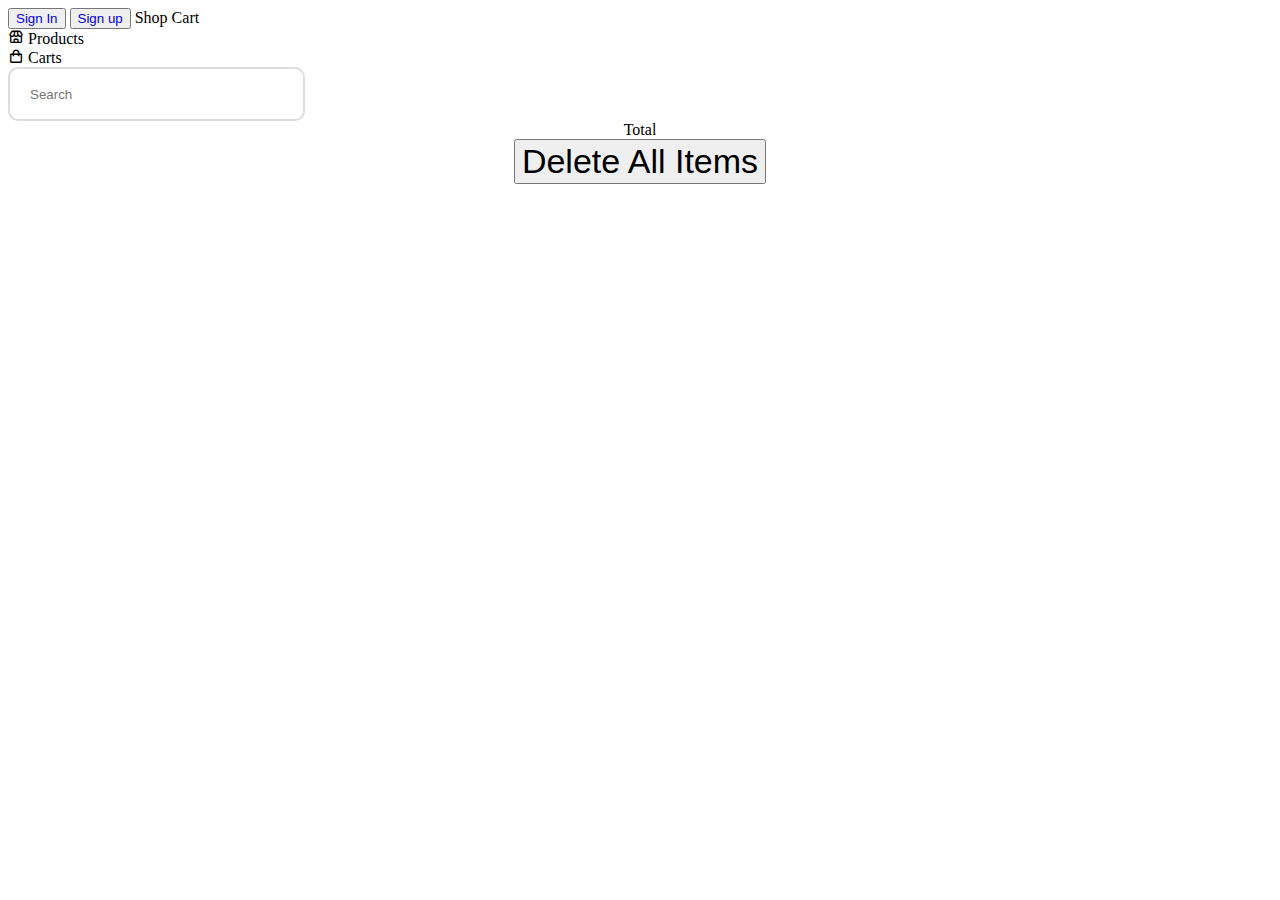
<file: index.html>
<!DOCTYPE html>
<html lang="en">

<head>
    <meta charset="UTF-8">
    <meta http-equiv="X-UA-Compatible" content="IE=edge">
    <meta name="viewport" content="width=device-width, initial-scale=1.0">
    <title>Products</title>

    <link href="https://cdn.jsdelivr.net/npm/bootstrap@5.2.1/dist/css/bootstrap.min.css" rel="stylesheet"
        integrity="sha384-iYQeCzEYFbKjA/T2uDLTpkwGzCiq6soy8tYaI1GyVh/UjpbCx/TYkiZhlZB6+fzT" crossorigin="anonymous">
    <script src="https://cdn.jsdelivr.net/npm/bootstrap@5.2.1/dist/js/bootstrap.bundle.min.js"
        integrity="sha384-u1OknCvxWvY5kfmNBILK2hRnQC3Pr17a+RTT6rIHI7NnikvbZlHgTPOOmMi466C8"
        crossorigin="anonymous"></script>
    <link rel="stylesheet" href="style.css">
    <link href='https://unpkg.com/boxicons@2.1.2/css/boxicons.min.css' rel='stylesheet'>

</head>

<body class="bg-dark" onload="onloadPage()">

    <!-- Header Start -->
    <header class="bg-light text-dark  text-dark  display-6 text-center  headerPadd" >
    </header>

    <header class="bg-warning text-dark p-2 display-6 "> 
            <button type="button" class="btn btn-light m-2 float-end"><a class="text-dark"  href="signin.html"> Sign In </a></button>
            <button type="button" class="btn btn-light m-2 float-end"><a class="text-dark" href="signup.html"> Sign up </a></button>
            Shop Cart
    </header>
    <!-- Header End -->

    <!-- Category Header  -->
    <div class="bg-light text-dark opacity-25 row mb-4 p-2 display-6">

        <div class="col-7 text-center">
            <span><i class='bx bx-store '></i></span> Products
        </div>
        <div class="col-5 text-center">
            <span><i class='bx bx-shopping-bag'></i></span> Carts
        </div>
    </div>

    <!-- Products And Carts Start -->
    <div class="container">
        <input class="search-bar m-2" type="text" placeholder="Search" onkeyup="onChangeSearchKeyWord(this) ">

        <div class="row">
            <!-- Products -->
            <div id="products" class="col-9 row">





            </div>
            <!-- Cash Carts -->
            <div id="cards" class="col-3">
            </div>
        </div>
    </div>
    <!-- Products And Carts End -->

    <!-- Total -->
    <div class="row flex-center-all">
        <div class="bg-warning w-100 display-6 mt-3 p-2">Total</div>
        <div class=" text-light display-5  p-2" id="total"></div>
    </div>

    <div class="flex-center-all ">

        <button class="btn btn-danger delete-btn " onclick="deleteAllProducts()">Delete All Items</button>
    </div>
    </div>
    <script src="script.js"></script>
    <script src="script2.js"></script>
</body>

</html>
</file>
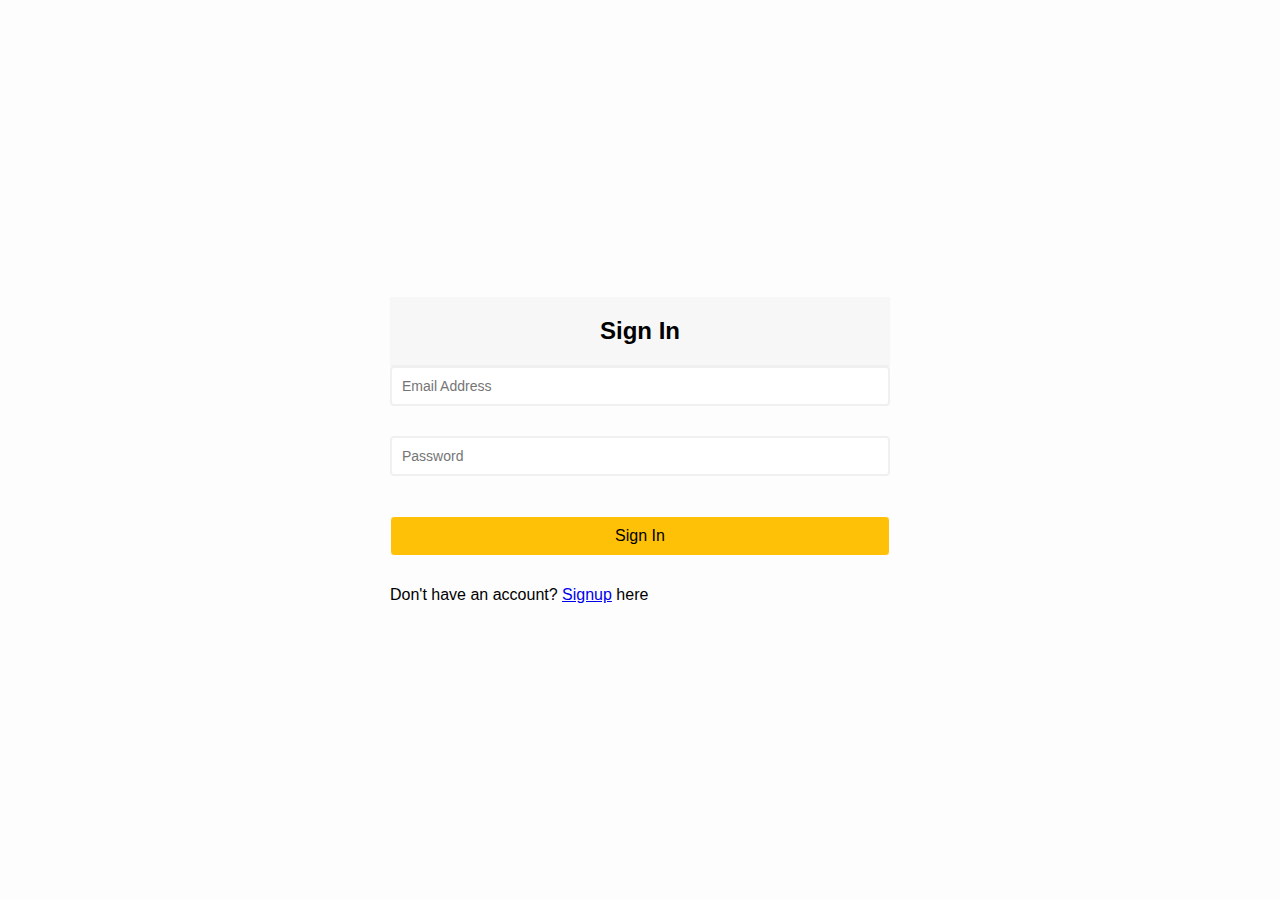
<file: signin.html>
<!DOCTYPE html>
<html lang="en">
<head>
    <meta charset="UTF-8">
    <meta http-equiv="X-UA-Compatible" content="IE=edge">
    <link rel = "icon" type = "png" href = "images/icons8-female-profile-48.png">
    <meta name="viewport" content="width=device-width, initial-scale=1.0">
    
    <link rel="stylesheet" href="style2.css">
    <title>Sign In</title>
</head>
<body class="mysignup">
    <div class="cntainer">
        <div class="header">
         <center><h2> Sign In</h2></center>   
      </div> 
        <form role="form" onsubmit="signIn(event);" autocomplete="off">
            <div class="form-control">
                <input type="email" name="email" id="email" placeholder="Email Address" required>
            </div>
            <div class="form-control">
                <input type="password" name="pwd" id="pwd" placeholder="Password" required>
            </div>
            <div class="form-control">
                <button type="submit">Sign In</button>
            </div>
        </form>
        <p class="sign_up">Don't have an account? <a href="signup.html">  Signup</a> here</p>
    </div>
    
    <script src="validate.js"></script>
</body>
</html>
</file>
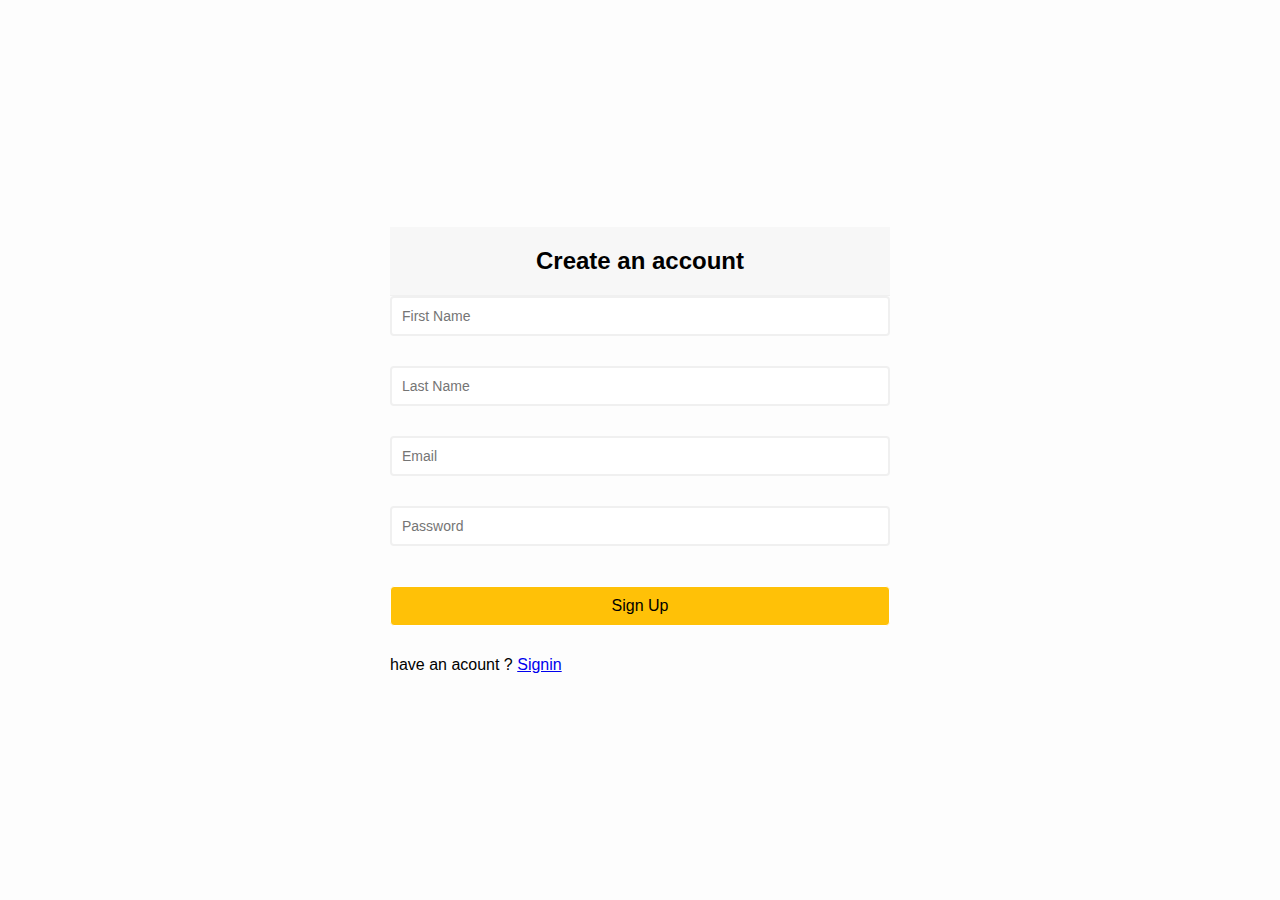
<file: signup.html>
<!DOCTYPE html>
<html lang="en">

<head>
    <meta charset="UTF-8">
    <meta http-equiv="X-UA-Compatible" content="IE=edge">
    <link rel = "icon" type = "png" href = "images/icons8-female-profile-48.png">
    <meta name="viewport" content="width=device-width, initial-scale=1.0">
    <link rel="stylesheet" href="style2.css">
    <title>Sign UP</title>
    <link rel="preconnect" href="https://fonts.googleapis.com">
    <link rel="preconnect" href="https://fonts.gstatic.com" crossorigin>
    <link href="https://fonts.googleapis.com/css2?family=Poppins:wght@400;700&display=swap" rel="stylesheet">
    <link rel="stylesheet" href="https://cdnjs.cloudflare.com/ajax/libs/font-awesome/4.7.0/css/font-awesome.min.css">
</head>
<body class="mysignup">
<div class="cntainer">
         <div class="header">
               <h2>Create an account</h2>
         </div>      
    <form id="form" role="form" onsubmit="signUp(event);" autocomplete="off">
        <div class="form-control">
            <input type="text" name="fname" id="fname" placeholder="First Name" required>
        </div>
        <div class="form-control">
            <input type="text" name="lname" id="lname" placeholder="Last Name" required>
        </div>
        <div class="form-control">
            <input type="email" name="email" id="email" onkeyup="validatemail()"  placeholder="Email " required>
            <span id="email-error"></span>
            <div class="error"></div>
        </div>
        <div class="form-control">
            <input type="password" name="password" id="password" onkeyup="validatepass()" placeholder="Password" required>
            <span id="password-error"></span>
            <div class="error"></div>
        </div>
        <div class="form-control">
            <button type="submit" onclick="validatsumbit()">Sign Up</button>
            <span id="submit-error"></span>
        </div>
    </form>
    <p> have an acount ? <a href="signin.html">Signin</a></p>
</div>



    <script src="validate.js"></script>
</body>

</html>
</file>
<file: style.css>
body {
  box-sizing: border-box;
  max-width: 100%;
  overflow-x: hidden;
}

.flex-center-all {
  display: flex;
  justify-content: center;
  align-items: center;
  text-align: center;
}


.delete-btn {
  font-size: 34px;
  margin-bottom: 80px;
}

.descriptionPara {
  font-size: 14px;
  font-family: Arial, Helvetica, sans-serif;
}

.glass {
  background: rgba(255, 255, 255, 0.08);
  box-shadow: 0 4px 30px rgba(0, 0, 0, 0.1);
  backdrop-filter: blur(9px);
  -webkit-backdrop-filter: blur(9px);
  border: 1px solid rgba(255, 255, 255, 0.09);
}
h2{
  font-weight: 500;
}

.search-bar {
  width: 20%;
  height: 50px;
  background-color: transparent;
  border: 2px solid #ddd;
  border-radius: 10px;
  padding: 0 20px;
  color: white;
  transition: 200ms;
}


.search-bar:focus {
  width: 30%;
  outline: none;
}


.pointer:hover {
  cursor: pointer;
}


.product-card img {
  height: 150px;
  width: 100%;
  object-fit: cover;
}

.my-slider img {
  height: 500px;
  width: 100%;
  object-fit: cover;
}


.product-card h6 {
  font-size: 14px;
  overflow: hidden;
  text-overflow: ellipsis;
  display: -webkit-box;
  -webkit-line-clamp: 1;
  /* number of lines to show */
  line-clamp: 1;
  -webkit-box-orient: vertical;
}

.product-card p {
  font-size: 10px;
  overflow: hidden;
  text-overflow: ellipsis;
  display: -webkit-box;
  -webkit-line-clamp: 2;
  /* number of lines to show */
  line-clamp: 2;
  -webkit-box-orient: vertical;
}
a{
  text-decoration: none;

}
.navbar{
  display: flex;
  
  list-style-type: none;
 justify-content: flex-end;

}


.navbar a:hover
{
  transition: .4s;
}
</file>
<file: style2.css>
* {
    padding: 0;
    margin: 0;
    box-sizing: border-box;
    font-family: ' Poppins ',sans-serif;
    scroll-behavior: smooth;
}
* {
    padding: 0;
    margin: 0;
    box-sizing: border-box;
    font-family: ' Poppins ',sans-serif;
    scroll-behavior: smooth;
}

:root {
    --main-color: #f08e61;
    --text-color: rgb(0, 0, 0);
    --bg-color: #fdfdfd;
    --big-font: 5rem;
    --h2-font: 2.25rem;
    --p-font: 0.9rem;

}

* ::selection {
    background: var(--main-color);
    color: #fff
}

body {
    color: var(--text-color);
    background: var(--bg-color)
}



.navbar a:hover
{
    color: var(--main-color);
    transition: .4s;
}
section{
    padding: 70px 17%;
}
.home{
    width: 100%;
    min-height: 90vh;
    display: grid;
    grid-template-columns: repeat(2,1fr);
    grid-gap: 1.5rem;
    align-items: center;
}
.Home_img{
    max-width: 100%;
    width: 600px;
    height:400px;
    padding-bottom: 300px;
    padding-left: 70px;
}
.home-text h1 
{
 font-size: var(--big-font);
 color: var(--main-color);
}
.home-text h2
{
 font-size: var(--h2-font);
 margin: 1rem 0 2rem;
}
.btn{
    display: inline;
    padding: 10px 20px;
    background: var(--main-color);
    color: #fff;
    border-radius: 0.5rem;
    text-decoration: none;
}
.btn:hover{
    transform: scale(7) translateY(10px);
    transition:0.4s;
}


/* ----------------------------------------------------------login---------------------------------------------------------------------------- */

@import url('https://fonts.googleapis.com/css?family=Muli&display=swap');
@import url('https://fonts.googleapis.com/css?family=Open+Sans:400,500&display=swap');

* {
	box-sizing: border-box;
}

.mysignup {
	background-color: var(--bg-color);
	font-family: 'Open Sans', sans-serif;
	display: flex;
	align-items: center;
	justify-content: center;
	min-height: 100vh;
	margin: 0;
} 

.container {
	background-color: #fff;
	border-radius: 5px;
	box-shadow: 0 2px 5px rgba(0, 0, 0, 0.3);
	overflow: hidden;
	width: 500px;
	max-width: 100%;
    /* max-height: 300px; */
}
 
.header {
	border-bottom: 1px solid #f0f0f0;
	background-color: #f7f7f7;
	padding: 20px 40px;
    width:500px;
    text-align: center;
   
}

.header h2 {
	margin: 0;
}

.form {
	padding: 30px 40px;	
}

.form-control {
	margin-bottom: 10px;
	padding-bottom: 20px;
	position: relative;
}

.form-control label {
	display: inline-block;
	margin-bottom: 5px;
}

.form-control input {
	border: 2px solid #f0f0f0;
	border-radius: 4px;
	display: block;
	font-family: inherit;
	font-size: 14px;
	padding: 10px;
	width: 100%;
}
#email-error{
  position: absolute;
  bottom: 0px;
  left: 17px;
  font-size: 14px;
  color:red;
}
#password-error{
    color:rgb(250, 3, 3);
    top: 12px;
    left: 17px;
}
#submit-error{
    color:rgb(250, 3, 3);
    bottom: 0px;
    left: 17px;
}
 .form-control input:focus {
	outline: 0;
	border-color: #777;
}
.form-control span i{
    color:rgb(71, 68, 60);
}

.form-control button {
    background-color: #FFC107 !important;
    color: black !important;
    border: 1px solid white !important;

}

.form-control button:hover {
    cursor: pointer;
    background-color: #ffda37 !important;
    transition: 1s ease;
}




:root {
    --main-color: #cbc80e;
    --text-color: rgb(0, 0, 0);
    --bg-color: #fdfdfd;
    --big-font: 5rem;
    --h2-font: 2.25rem;
    --p-font: 0.9rem;

}

* ::selection {
    background: var(--main-color);
    color: #fff
}

body {
    color: var(--text-color);
    background: var(--bg-color)
}

header {
    position: fixed;
    top: 0;
    right: 0;
    width: 100%;
    z-index: 1000;
    display: flex;
    align-items: center;
    justify-content: space-between;
    padding: 30px 170px;
    background: var(--bg-color);
    box-shadow: 0 19px 38px rgba(173, 156, 156, 0.1);

}


.navbar{
    display: flex;
    list-style-type: none;
  
}

.navbar a {
    color:var(--text-color);
    font-size: 1.1rem; 
    padding: 10px 30px;
    font-weight: 500;
    display:inline-block;
    text-decoration: none;
   

}
.navbar a:hover
{
    color: var(--main-color);
    transition: .4s;
}
section{
    padding: 70px 17%;
}
.home{
    width: 100%;
    min-height: 90vh;
    display: grid;
    grid-template-columns: repeat(2,1fr);
    grid-gap: 1.5rem;
    align-items: center;
}
.Home_img{
    max-width: 100%;
    width: 600px;
    height:400px;
    padding-bottom: 300px;
    padding-left: 70px;
}
.home-text h1 
{
 font-size: var(--big-font);
 color: var(--main-color);
}
.home-text h2
{
 font-size: var(--h2-font);
 margin: 1rem 0 2rem;
}
.btn{
    display: inline;
    padding: 10px 20px;
    background: var(--main-color);
    color: #fff;
    border-radius: 0.5rem;
    text-decoration: none;
}
.btn:hover{
    transform: scale(7) translateY(10px);
    transition:0.4s;
}


/* ----------------------------------------------------------login---------------------------------------------------------------------------- */

@import url('https://fonts.googleapis.com/css?family=Muli&display=swap');
@import url('https://fonts.googleapis.com/css?family=Open+Sans:400,500&display=swap');

* {
	box-sizing: border-box;
}

.mysignup {
	background-color: var(--bg-color);
	font-family: 'Open Sans', sans-serif;
	display: flex;
	align-items: center;
	justify-content: center;
	min-height: 100vh;
	margin: 0;
} 

.container {
	background-color: #fff;
	border-radius: 5px;
	box-shadow: 0 2px 5px rgba(0, 0, 0, 0.3);
	overflow: hidden;
	width: 500px;
	max-width: 100%;
    /* max-height: 300px; */
}
 
.header {
	border-bottom: 1px solid #f0f0f0;
	background-color: #f7f7f7;
	padding: 20px 40px;
    width:500px;
    text-align: center;
   
}

.header h2 {
	margin: 0;
}

.form {
	padding: 30px 40px;	
}

.form-control {
	margin-bottom: 10px;
	padding-bottom: 20px;
	position: relative;
}

.form-control label {
	display: inline-block;
	margin-bottom: 5px;
}

.form-control input {
	border: 2px solid #f0f0f0;
	border-radius: 4px;
	display: block;
	font-family: inherit;
	font-size: 14px;
	padding: 10px;
	width: 100%;
}
#email-error{
  position: absolute;
  bottom: 0px;
  left: 17px;
  font-size: 14px;
  color:red;
}
#password-error{
    color:rgb(250, 3, 3);
    top: 12px;
    left: 17px;
}
#submit-error{
    color:rgb(250, 3, 3);
    bottom: 0px;
    left: 17px;
}
 .form-control input:focus {
	outline: 0;
	border-color: #777;
}
.form-control span i{
    color:seagreen;
}


.form-control button {
	background-color:var( --main-color);
	border: 2px solid #8e44ad;
	border-radius: 4px;
	color: #fff;
	display: block;
	font-family: inherit;
	font-size: 16px;
	padding: 10px;
	margin-top: 20px;
	width: 100%;
}
</file>
